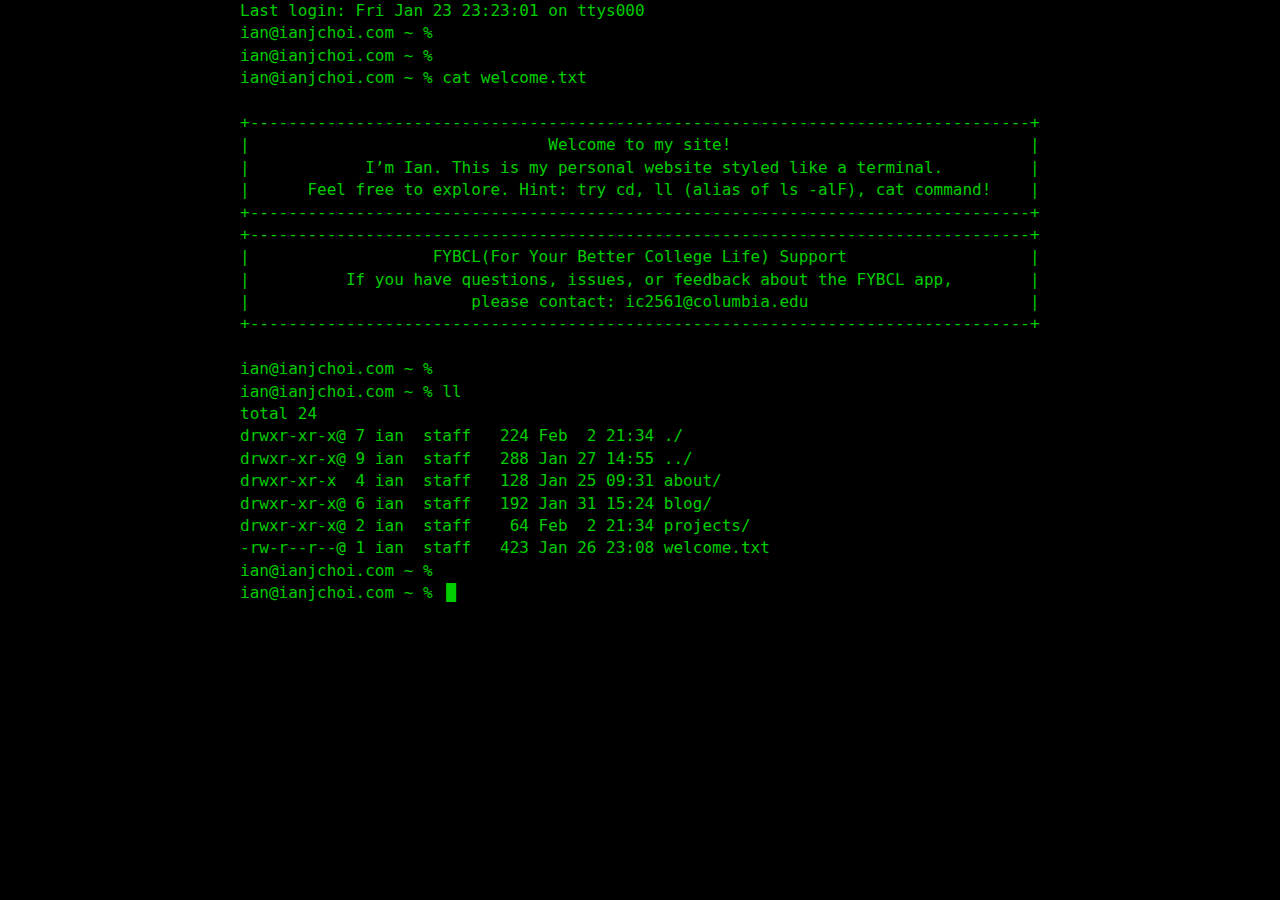
<file: index.html>
<!DOCTYPE html>
<html lang="en">
<head>
  <meta charset="UTF-8" />
  <meta name="viewport" content="width=device-width, initial-scale=1.0" />
  <title>ian@ianjchoi.com</title>
  <link rel="stylesheet" href="css/styles.css" />
</head>
<body>
  <pre id="terminal">
Last login: Fri Jan 23 23:23:01 on ttys000
ian@ianjchoi.com ~ % 
ian@ianjchoi.com ~ %
ian@ianjchoi.com ~ % cat welcome.txt

+---------------------------------------------------------------------------------+
|                               Welcome to my site!                               |
|            I’m Ian. This is my personal website styled like a terminal.         |
|      Feel free to explore. Hint: try cd, ll (alias of ls -alF), cat command!    |
+---------------------------------------------------------------------------------+
+---------------------------------------------------------------------------------+
|                   FYBCL(For Your Better College Life) Support                   |
|          If you have questions, issues, or feedback about the FYBCL app,        |
|                       please contact: ic2561@columbia.edu                       |
+---------------------------------------------------------------------------------+

ian@ianjchoi.com ~ %
ian@ianjchoi.com ~ % ll
total 24
drwxr-xr-x@ 7 ian  staff   224 Feb  2 21:34 ./
drwxr-xr-x@ 9 ian  staff   288 Jan 27 14:55 ../
drwxr-xr-x  4 ian  staff   128 Jan 25 09:31 about/
drwxr-xr-x@ 6 ian  staff   192 Jan 31 15:24 blog/
drwxr-xr-x@ 2 ian  staff    64 Feb  2 21:34 projects/
-rw-r--r--@ 1 ian  staff   423 Jan 26 23:08 welcome.txt
ian@ianjchoi.com ~ %
ian@ianjchoi.com ~ % <span class="terminal-cursor">█</span>
  </pre>
  <script src="js/terminal.js"></script>
</body>
</html>
</file>
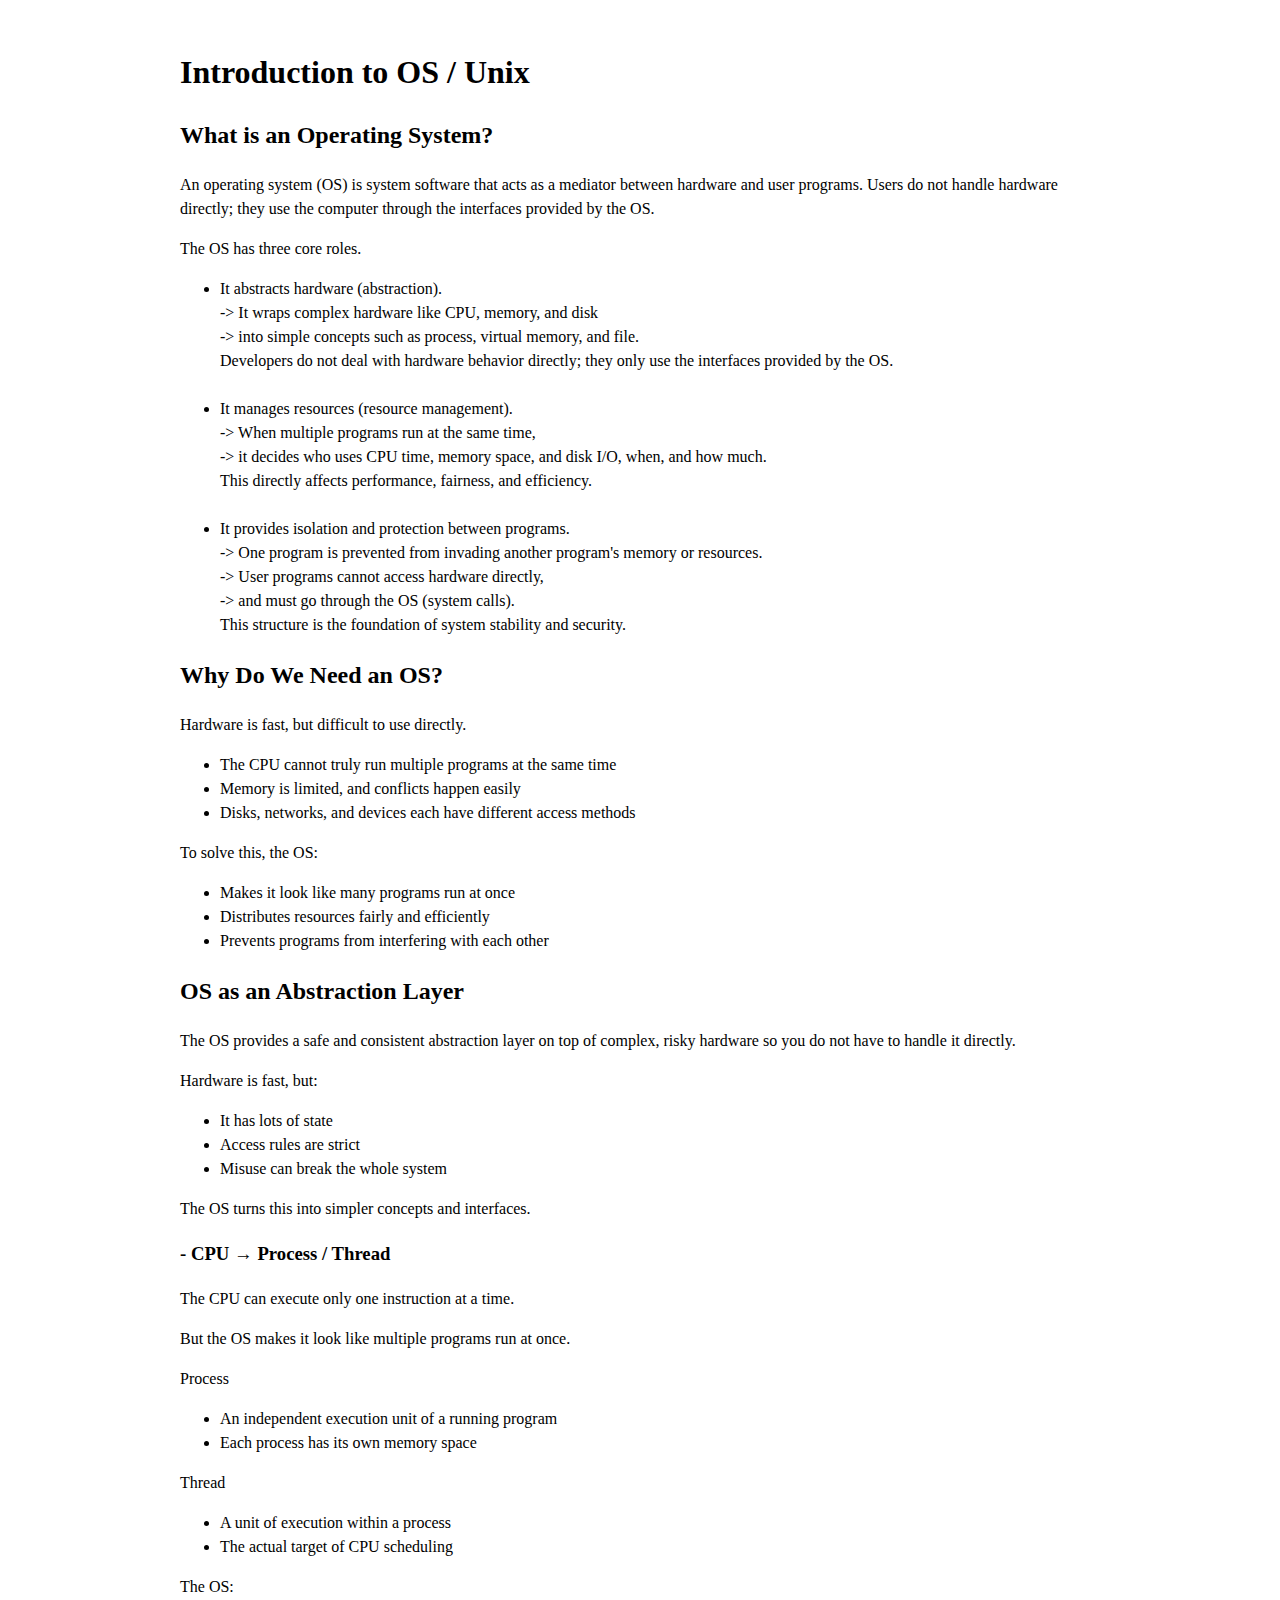
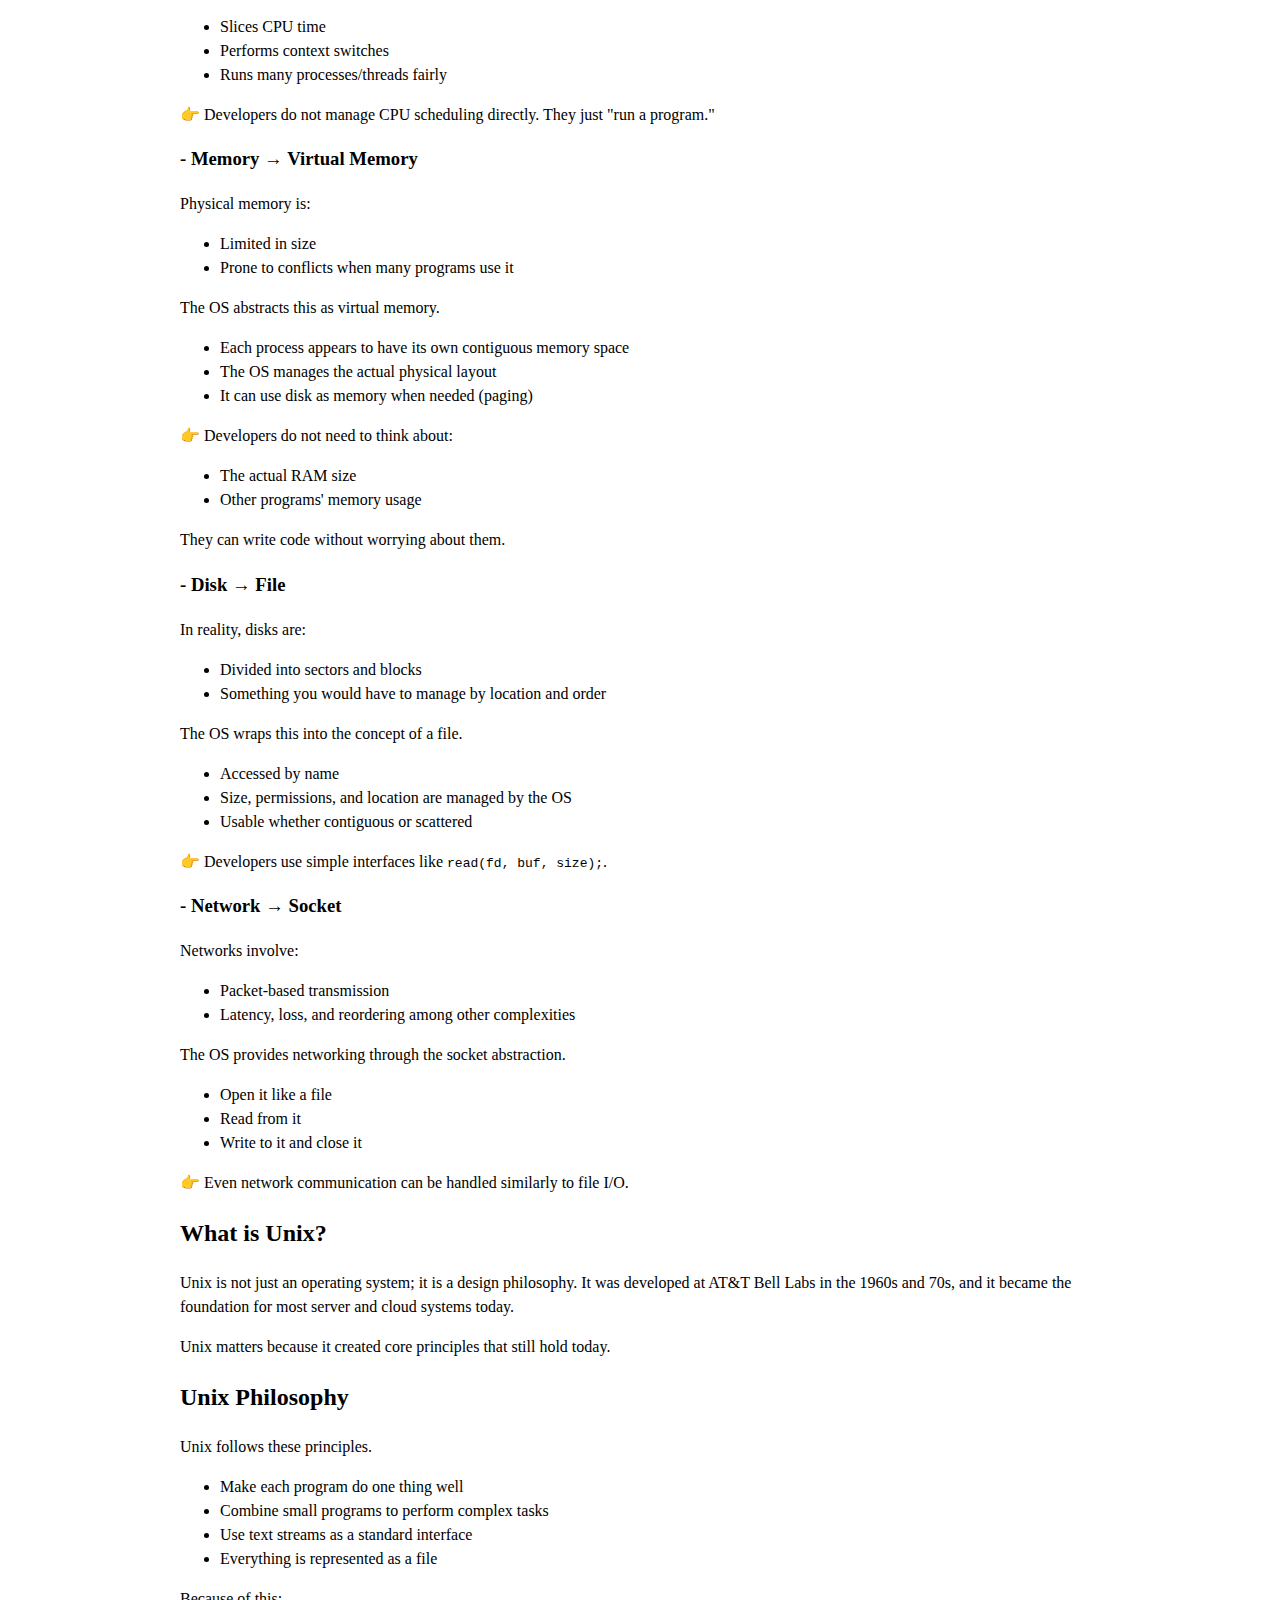
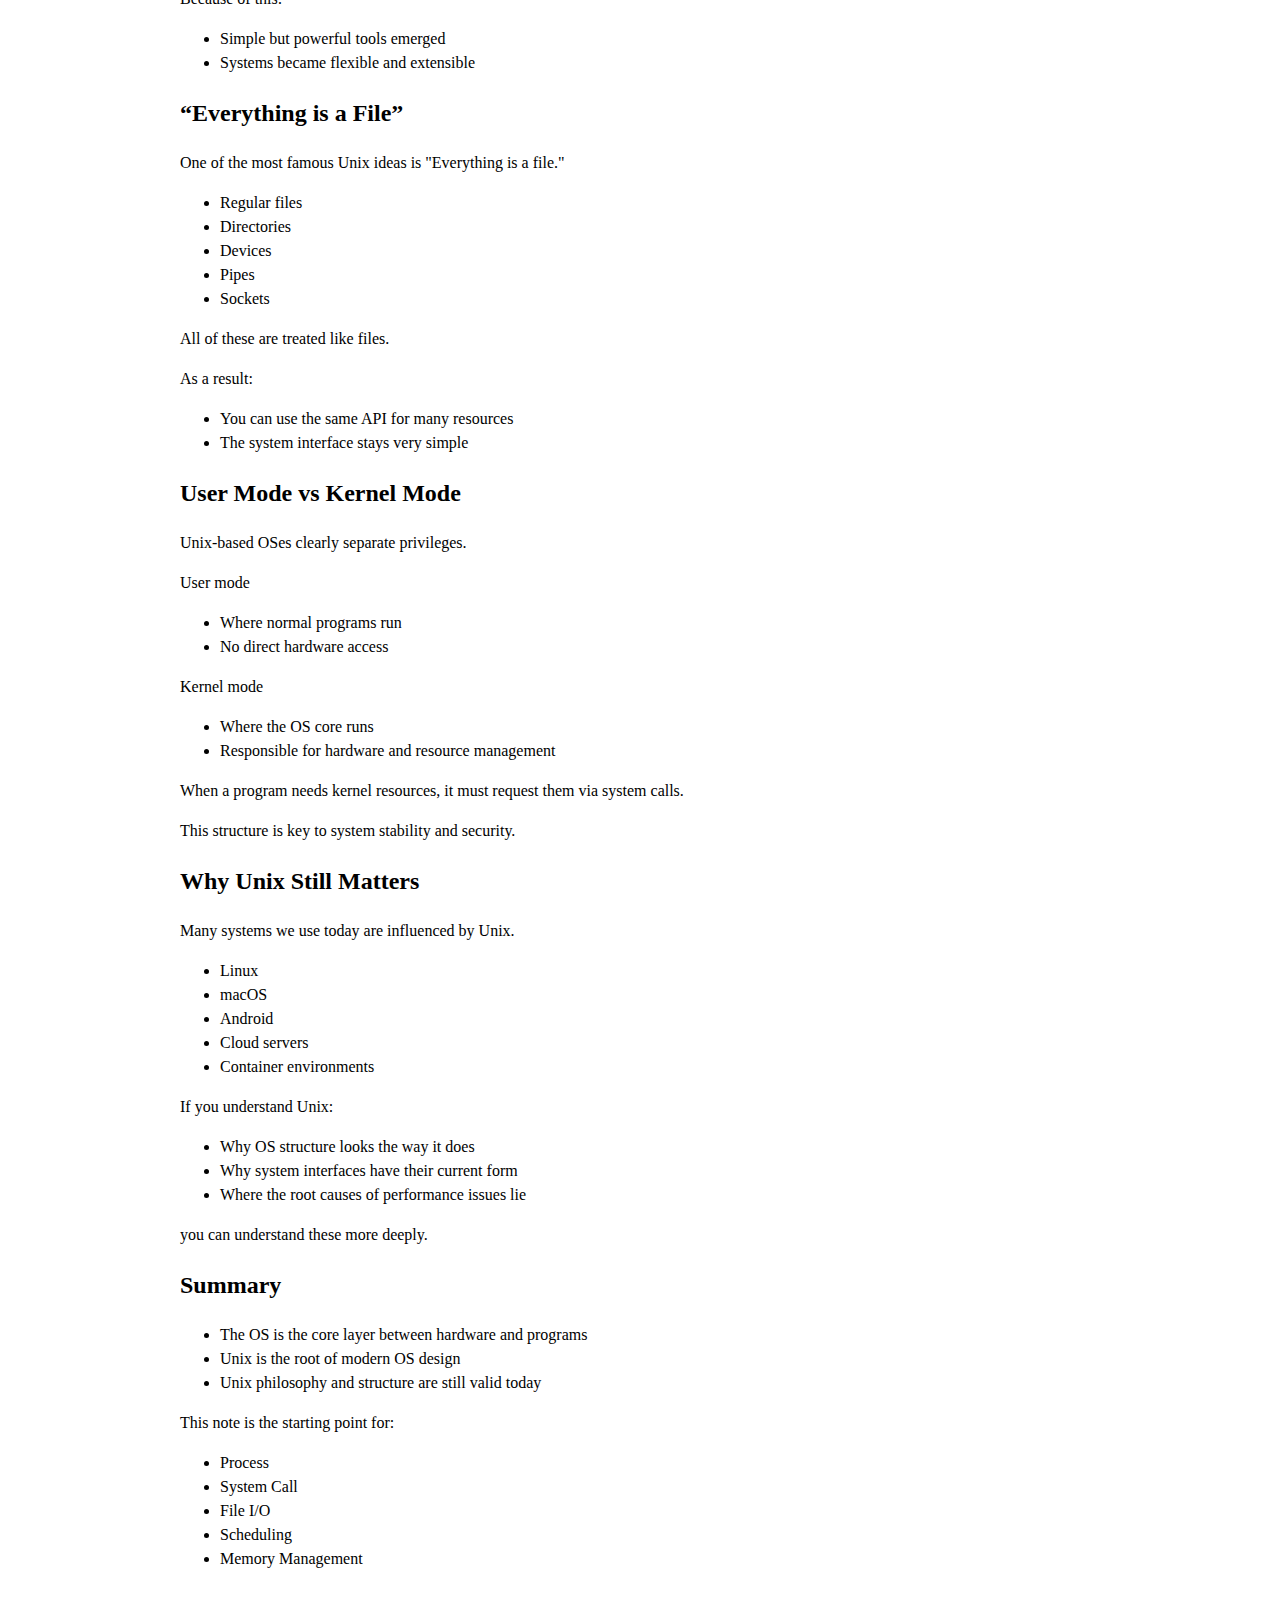
<file: notes/os/introduction-to-os-unix.html>
<!doctype html>
<html lang="en">
  <head>
    <meta charset="utf-8" />
    <meta name="viewport" content="width=device-width, initial-scale=1" />
    <title>Introduction to OS / Unix</title>
    <style>
      body {
        margin: 0;
        min-height: 100vh;
        display: grid;
        place-items: start center;
        padding: 24px;
        line-height: 1.5;
      }
      main {
        width: min(920px, 100%);
      }
      h1 {
        margin-top: 24px;
      }
      h2 {
        margin-top: 20px;
      }
      ul {
        margin-top: 6px;
      }
    </style>
  </head>
  <body>
    <main>
      <h1>Introduction to OS / Unix</h1>

      <h2>What is an Operating System?</h2>
      <p>
        An operating system (OS) is system software that acts as a mediator between hardware and user
        programs. Users do not handle hardware directly; they use the computer through the interfaces
        provided by the OS.
      </p>
      <p>The OS has three core roles.</p>
      <ul>
        <li>
          It abstracts hardware (abstraction).<br />
          -&gt; It wraps complex hardware like CPU, memory, and disk<br />
          -&gt; into simple concepts such as process, virtual memory, and file.<br />
          Developers do not deal with hardware behavior directly; they only use the interfaces provided by
          the OS.
        </li><br />
        <li>
          It manages resources (resource management).<br />
          -&gt; When multiple programs run at the same time,<br />
          -&gt; it decides who uses CPU time, memory space, and disk I/O, when, and how much.<br />
          This directly affects performance, fairness, and efficiency.
        </li><br />
        <li>
          It provides isolation and protection between programs.<br />
          -&gt; One program is prevented from invading another program's memory or resources.<br />
          -&gt; User programs cannot access hardware directly,<br />
          -&gt; and must go through the OS (system calls).<br />
          This structure is the foundation of system stability and security.
        </li>
      </ul>

      <h2>Why Do We Need an OS?</h2>
      <p>Hardware is fast, but difficult to use directly.</p>
      <ul>
        <li>The CPU cannot truly run multiple programs at the same time</li>
        <li>Memory is limited, and conflicts happen easily</li>
        <li>Disks, networks, and devices each have different access methods</li>
      </ul>
      <p>To solve this, the OS:</p>
      <ul>
        <li>Makes it look like many programs run at once</li>
        <li>Distributes resources fairly and efficiently</li>
        <li>Prevents programs from interfering with each other</li>
      </ul>

      <h2>OS as an Abstraction Layer</h2>
      <p>
        The OS provides a safe and consistent abstraction layer on top of complex, risky hardware so you
        do not have to handle it directly.
      </p>
      <p>Hardware is fast, but:</p>
      <ul>
        <li>It has lots of state</li>
        <li>Access rules are strict</li>
        <li>Misuse can break the whole system</li>
      </ul>
      <p>The OS turns this into simpler concepts and interfaces.</p>

      <h3>- CPU → Process / Thread</h3>
      <p>The CPU can execute only one instruction at a time.</p>
      <p>But the OS makes it look like multiple programs run at once.</p>
      <p>Process</p>
      <ul>
        <li>An independent execution unit of a running program</li>
        <li>Each process has its own memory space</li>
      </ul>
      <p>Thread</p>
      <ul>
        <li>A unit of execution within a process</li>
        <li>The actual target of CPU scheduling</li>
      </ul>
      <p>The OS:</p>
      <ul>
        <li>Slices CPU time</li>
        <li>Performs context switches</li>
        <li>Runs many processes/threads fairly</li>
      </ul>
      <p>👉 Developers do not manage CPU scheduling directly. They just "run a program."</p>

      <h3>- Memory → Virtual Memory</h3>
      <p>Physical memory is:</p>
      <ul>
        <li>Limited in size</li>
        <li>Prone to conflicts when many programs use it</li>
      </ul>
      <p>The OS abstracts this as virtual memory.</p>
      <ul>
        <li>Each process appears to have its own contiguous memory space</li>
        <li>The OS manages the actual physical layout</li>
        <li>It can use disk as memory when needed (paging)</li>
      </ul>
      <p>👉 Developers do not need to think about:</p>
      <ul>
        <li>The actual RAM size</li>
        <li>Other programs' memory usage</li>
      </ul>
      <p>They can write code without worrying about them.</p>

      <h3>- Disk → File</h3>
      <p>In reality, disks are:</p>
      <ul>
        <li>Divided into sectors and blocks</li>
        <li>Something you would have to manage by location and order</li>
      </ul>
      <p>The OS wraps this into the concept of a file.</p>
      <ul>
        <li>Accessed by name</li>
        <li>Size, permissions, and location are managed by the OS</li>
        <li>Usable whether contiguous or scattered</li>
      </ul>
      <p>👉 Developers use simple interfaces like <code>read(fd, buf, size);</code>.</p>

      <h3>- Network → Socket</h3>
      <p>Networks involve:</p>
      <ul>
        <li>Packet-based transmission</li>
        <li>Latency, loss, and reordering among other complexities</li>
      </ul>
      <p>The OS provides networking through the socket abstraction.</p>
      <ul>
        <li>Open it like a file</li>
        <li>Read from it</li>
        <li>Write to it and close it</li>
      </ul>
      <p>👉 Even network communication can be handled similarly to file I/O.</p>

      <h2>What is Unix?</h2>
      <p>
        Unix is not just an operating system; it is a design philosophy. It was developed at AT&amp;T Bell
        Labs in the 1960s and 70s, and it became the foundation for most server and cloud systems today.
      </p>
      <p>Unix matters because it created core principles that still hold today.</p>

      <h2>Unix Philosophy</h2>
      <p>Unix follows these principles.</p>
      <ul>
        <li>Make each program do one thing well</li>
        <li>Combine small programs to perform complex tasks</li>
        <li>Use text streams as a standard interface</li>
        <li>Everything is represented as a file</li>
      </ul>
      <p>Because of this:</p>
      <ul>
        <li>Simple but powerful tools emerged</li>
        <li>Systems became flexible and extensible</li>
      </ul>

      <h2>“Everything is a File”</h2>
      <p>One of the most famous Unix ideas is "Everything is a file."</p>
      <ul>
        <li>Regular files</li>
        <li>Directories</li>
        <li>Devices</li>
        <li>Pipes</li>
        <li>Sockets</li>
      </ul>
      <p>All of these are treated like files.</p>
      <p>As a result:</p>
      <ul>
        <li>You can use the same API for many resources</li>
        <li>The system interface stays very simple</li>
      </ul>

      <h2>User Mode vs Kernel Mode</h2>
      <p>Unix-based OSes clearly separate privileges.</p>
      <p>User mode</p>
      <ul>
        <li>Where normal programs run</li>
        <li>No direct hardware access</li>
      </ul>
      <p>Kernel mode</p>
      <ul>
        <li>Where the OS core runs</li>
        <li>Responsible for hardware and resource management</li>
      </ul>
      <p>When a program needs kernel resources, it must request them via system calls.</p>
      <p>This structure is key to system stability and security.</p>

      <h2>Why Unix Still Matters</h2>
      <p>Many systems we use today are influenced by Unix.</p>
      <ul>
        <li>Linux</li>
        <li>macOS</li>
        <li>Android</li>
        <li>Cloud servers</li>
        <li>Container environments</li>
      </ul>
      <p>If you understand Unix:</p>
      <ul>
        <li>Why OS structure looks the way it does</li>
        <li>Why system interfaces have their current form</li>
        <li>Where the root causes of performance issues lie</li>
      </ul>
      <p>you can understand these more deeply.</p>

      <h2>Summary</h2>
      <ul>
        <li>The OS is the core layer between hardware and programs</li>
        <li>Unix is the root of modern OS design</li>
        <li>Unix philosophy and structure are still valid today</li>
      </ul>
      <p>This note is the starting point for:</p>
      <ul>
        <li>Process</li>
        <li>System Call</li>
        <li>File I/O</li>
        <li>Scheduling</li>
        <li>Memory Management</li>
      </ul>
    </main>
  </body>
</html>
</file>
<file: css/styles.css>
html, body {
  margin: 0;
  padding: 0;
  width: 100%;
  height: 100%;
  background: #000000;
  color: #00cc00;
  font-family: Monaco, Menlo, Consolas, "Courier New", monospace;
  font-size: 16px;
}

body {
  width: 50em;
  min-width: 50em;
  height: 100vh;
  margin: 0 auto;
  overflow: auto;
  -webkit-overflow-scrolling: touch;
}

body:focus,
body:focus-visible,
#terminal:focus,
#terminal:focus-visible {
  outline: none;
}

html {
  scrollbar-width: none;
}

html::-webkit-scrollbar {
  width: 0;
  height: 0;
}

a {
  color: inherit;
}

.terminal-link {
  text-decoration: none;
  cursor: pointer;
}

.about-link {
  color: #7fd7ff;
}

.terminal-link:hover,
.terminal-link:focus-visible {
  color: #ffffff;
}

.terminal-cursor {
  display: inline-block;
  margin-left: 4px;
  animation: terminal-blink 1s steps(1, end) infinite;
}

@keyframes terminal-blink {
  50% {
    opacity: 0;
  }
}

pre {
  margin: 0;
  line-height: 1.4;
  white-space: pre-wrap;
  overflow-wrap: anywhere;
}

#terminal {
  min-height: 100%;
}
</file>
